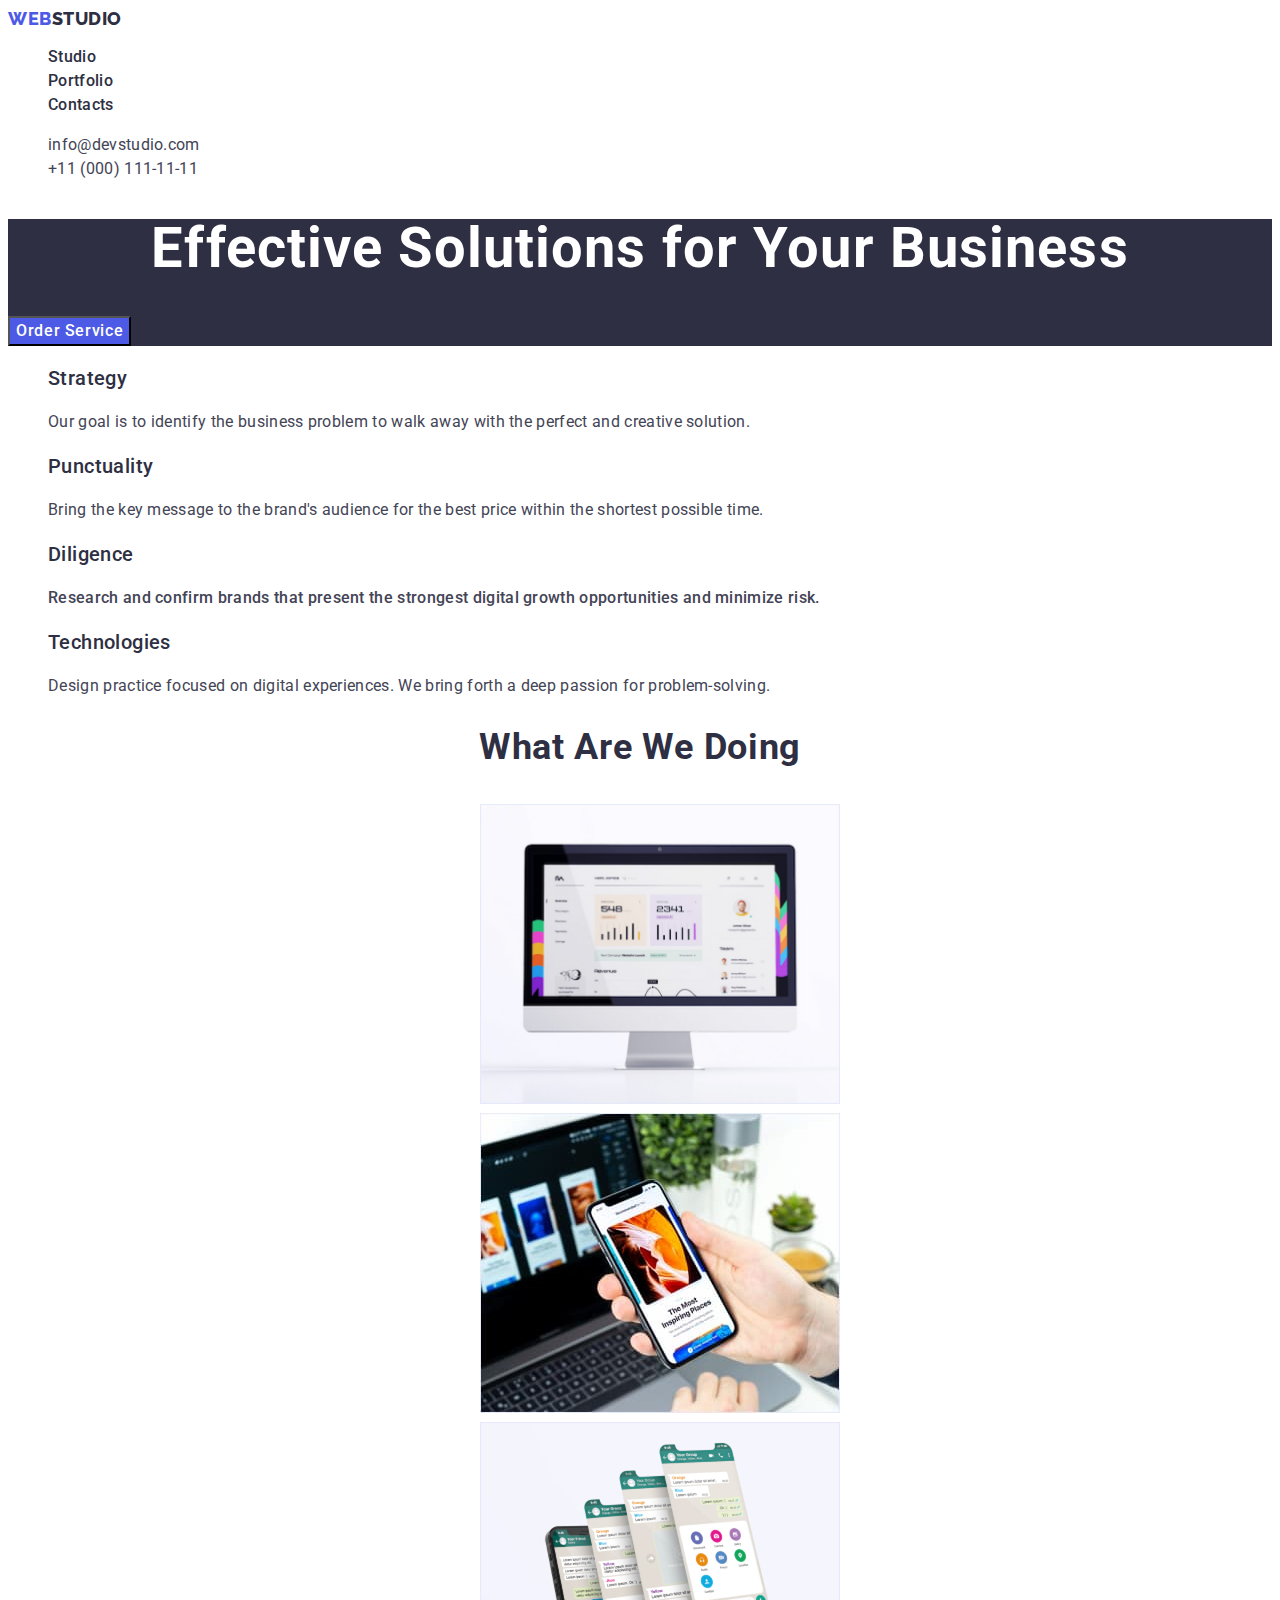
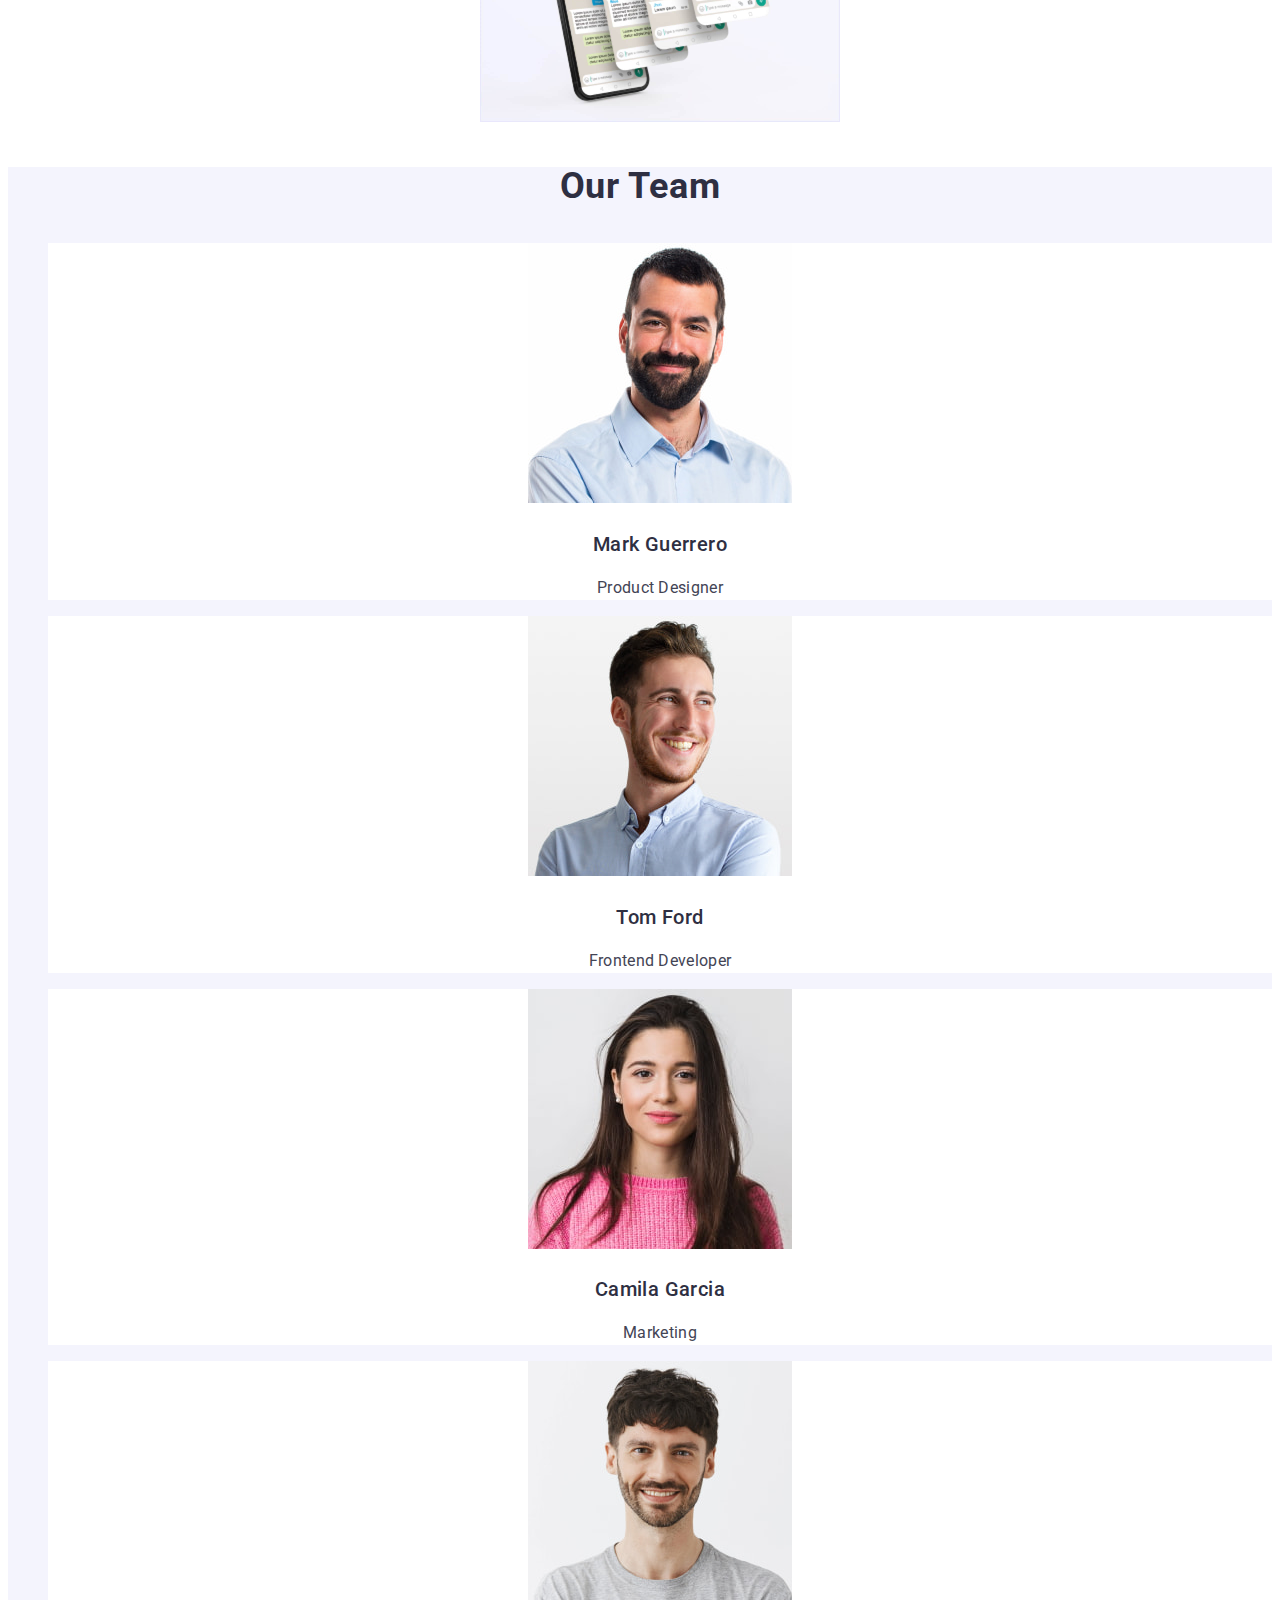
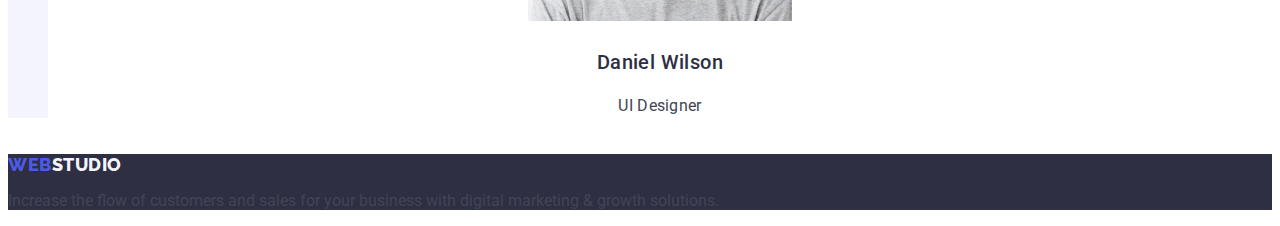
<file: index.html>
<!DOCTYPE html>
<html lang="en">
  <head>
    <meta charset="UTF-8" />
    <meta http-equiv="X-UA-Compatible" content="IE=edge" />
    <meta name="viewport" content="width=device-width, initial-scale=1.0" />
    <title>WebStudio</title>
    <link rel="preconnect" href="https://fonts.googleapis.com" />
    <link rel="preconnect" href="https://fonts.gstatic.com" crossorigin />
    <link
      href="https://fonts.googleapis.com/css2?family=Raleway:wght@400;500;600;700;800&family=Roboto:wght@400;500;700&display=swap"
      rel="stylesheet"
    />
    <link rel="stylesheet" href="./css/styles.css" />
  </head>
  <body>
    <!--HEDER-->
    <header class="header">
      <nav class="header-nav list">
        <a href="./index.html" class="heder-logo link"
          >Web<span class="heder-logo-studio link">Studio</span></a
        >

        <ul class="header-list list">
          <li class="header-item">
            <a class="head-link link" href="./index.html">Studio</a>
          </li>
          <li class="header-item">
            <a class="head-link link" href="./portfolio.html">Portfolio</a>
          </li>
          <li class="header-item">
            <a class="head-link link" href="">Contacts</a>
          </li>
        </ul>
      </nav>
      <address class="header-address">
        <ul class="header-address list">
          <li>
            <a class="header-address-mail link" href="mailto:info@devstudio.com"
              >info@devstudio.com</a
            >
          </li>
          <li>
            <a class="header-address-mail link" href="tel:+110001111111"
              >+11 (000) 111-11-11</a
            >
          </li>
        </ul>
      </address>
    </header>
    <main>
      <!-- Section-1 -->
      <section class="section-one">
        <h1 class="section-one-titl">Effective Solutions for Your Business</h1>
        <button class="section-one-button" type="button">
          <span class="button-text">Order Service</span>
        </button>
      </section>
      <!-- Section-2 -->
      <section class="section-two list">
        <h2 hidden class="section-two list">features</h2>
        <ul class="section-two list">
          <li>
            <h3 class="section-two-li">Strategy</h3>
            <p class="section-two-par">
              Our goal is to identify the business problem to walk away with the
              perfect and creative solution.
            </p>
          </li>
          <li>
            <h3 class="section-two-li">Punctuality</h3>
            <p class="section-two-par">
              Bring the key message to the brand's audience for the best price
              within the shortest possible time.
            </p>
          </li>
          <li class="section-two-li">
            <h3 class="section-two-li">Diligence</h3>
            <p class="section-two-par">
              Research and confirm brands that present the strongest digital
              growth opportunities and minimize risk.
            </p>
          </li>
          <li>
            <h3 class="section-two-li">Technologies</h3>
            <p class="section-two-par">
              Design practice focused on digital experiences. We bring forth a
              deep passion for problem-solving.
            </p>
          </li>
        </ul>
      </section>
      <!-- Section-3 -->
      <section>
        <h2 class="section-three">What are we doing</h2>
        <ul class="section-three list">
          <li>
            <img src="./images/foto-comp.jpg" alt="computer" width="360" />
          </li>
          <li>
            <img src="./images/foto-smart.jpg" alt="smartfon" width="360" />
          </li>
          <li>
            <img src="./images/foto-conect.jpg" alt="conect" width="360" />
          </li>
        </ul>
      </section>
      <!-- Section-4 -->
      <section class="section-four">
        <h2 class="section-four-team">Our Team</h2>
        <ul class="section-four-team list">
          <li class="section-four-h">
            <img src="./images/img-mark.jpg" alt="Mark Guerrero" width="264" />
            <h3 class="section-two-li">Mark Guerrero</h3>
            <p class="section-two-par">Product Designer</p>
          </li>
          <li class="section-four-h">
            <img src="./images/img-tom.jpg" alt="Tom Ford" width="264" />
            <h3 class="section-two-li">Tom Ford</h3>
            <p class="section-two-par">Frontend Developer</p>
          </li>
          <li class="section-four-h">
            <img
              src="./images/img-camila.jpg"
              alt="Camila Garcia"
              width="264"
            />
            <h3 class="section-two-li">Camila Garcia</h3>
            <p class="section-two-par">Marketing</p>
          </li>
          <li class="section-four-h">
            <img
              src="./images/img-daniel.jpg"
              alt="Daniel Wilson"
              width="264"
            />
            <h3 class="section-two-li">Daniel Wilson</h3>
            <p class="section-two-par">UI Designer</p>
          </li>
        </ul>
      </section>
    </main>

    <footer class="footer">
      <a href="./index.html" class="heder-logo link"
        >Web<span class="footer-logo-studio link">Studio</span></a
      >
      <p class="footer">
        Increase the flow of customers and sales for your business with digital
        marketing & growth solutions.
      </p>
    </footer>
  </body>
</html>
</file>
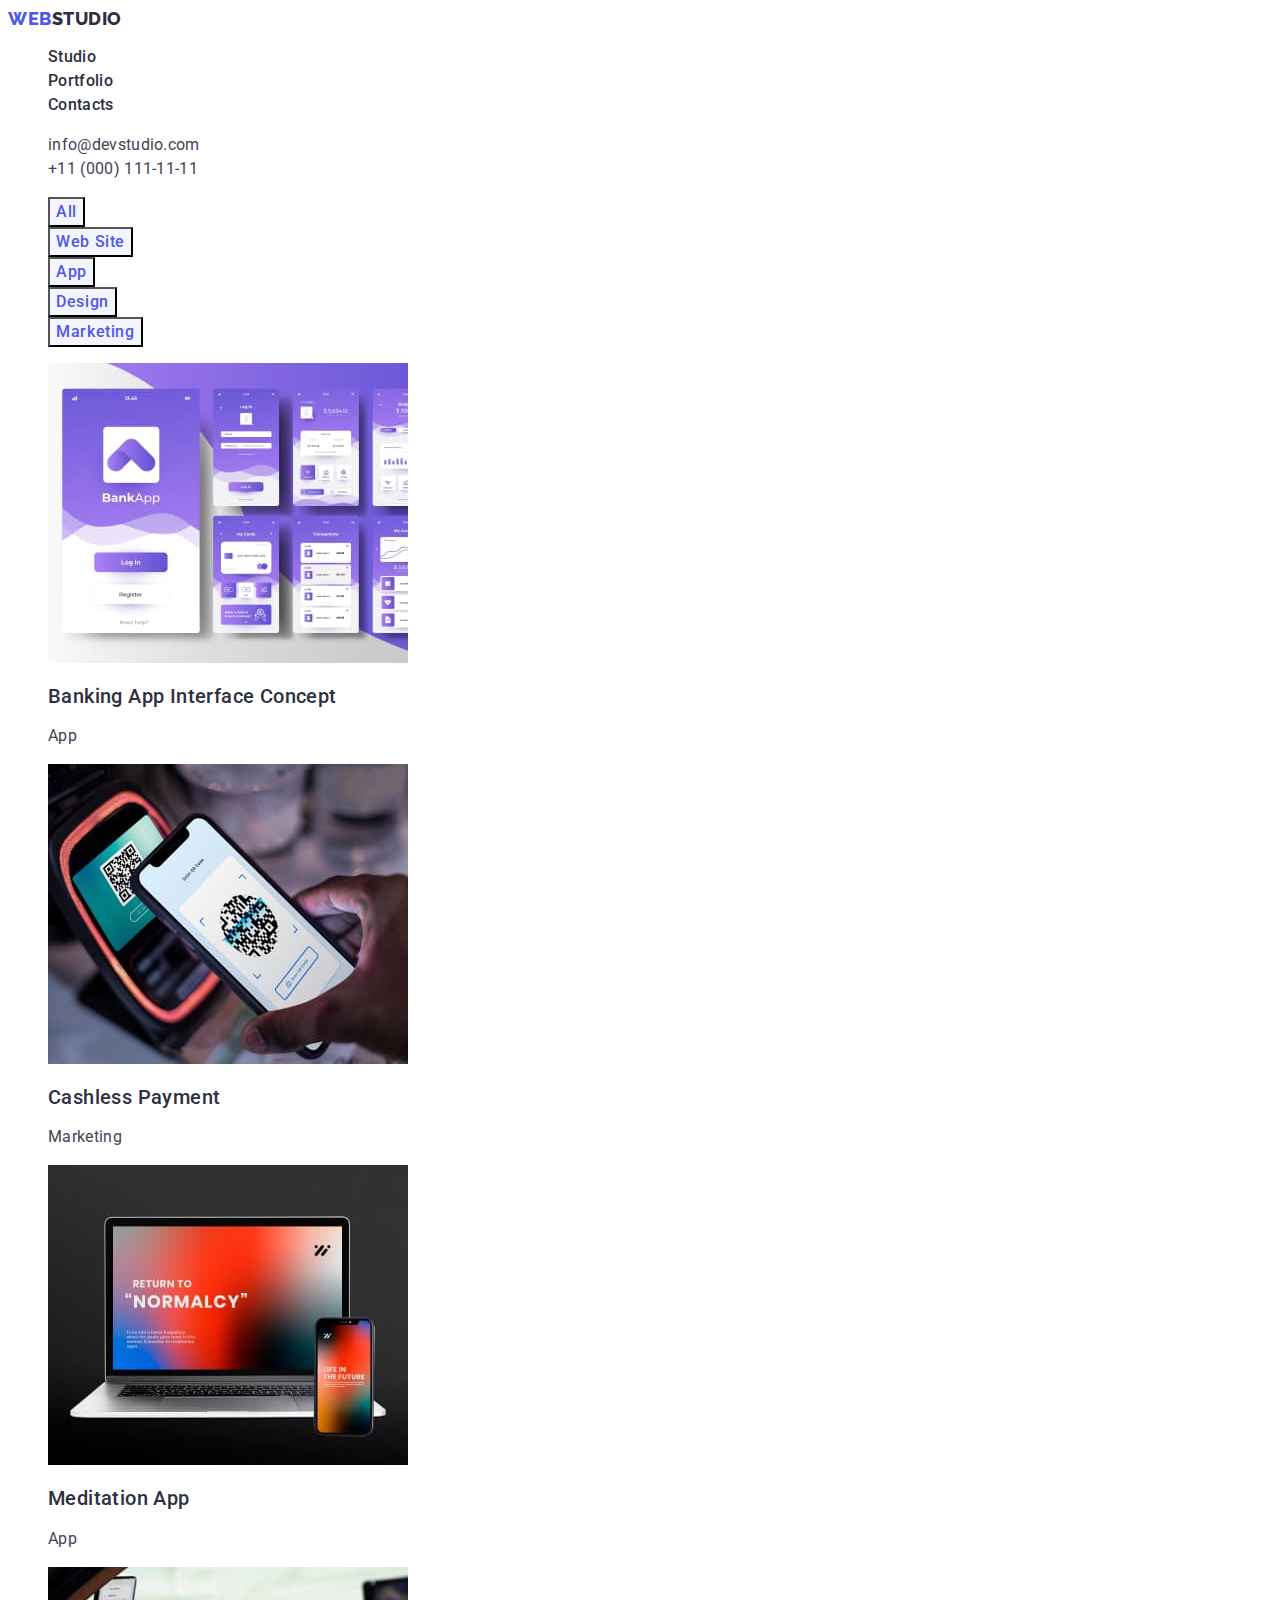
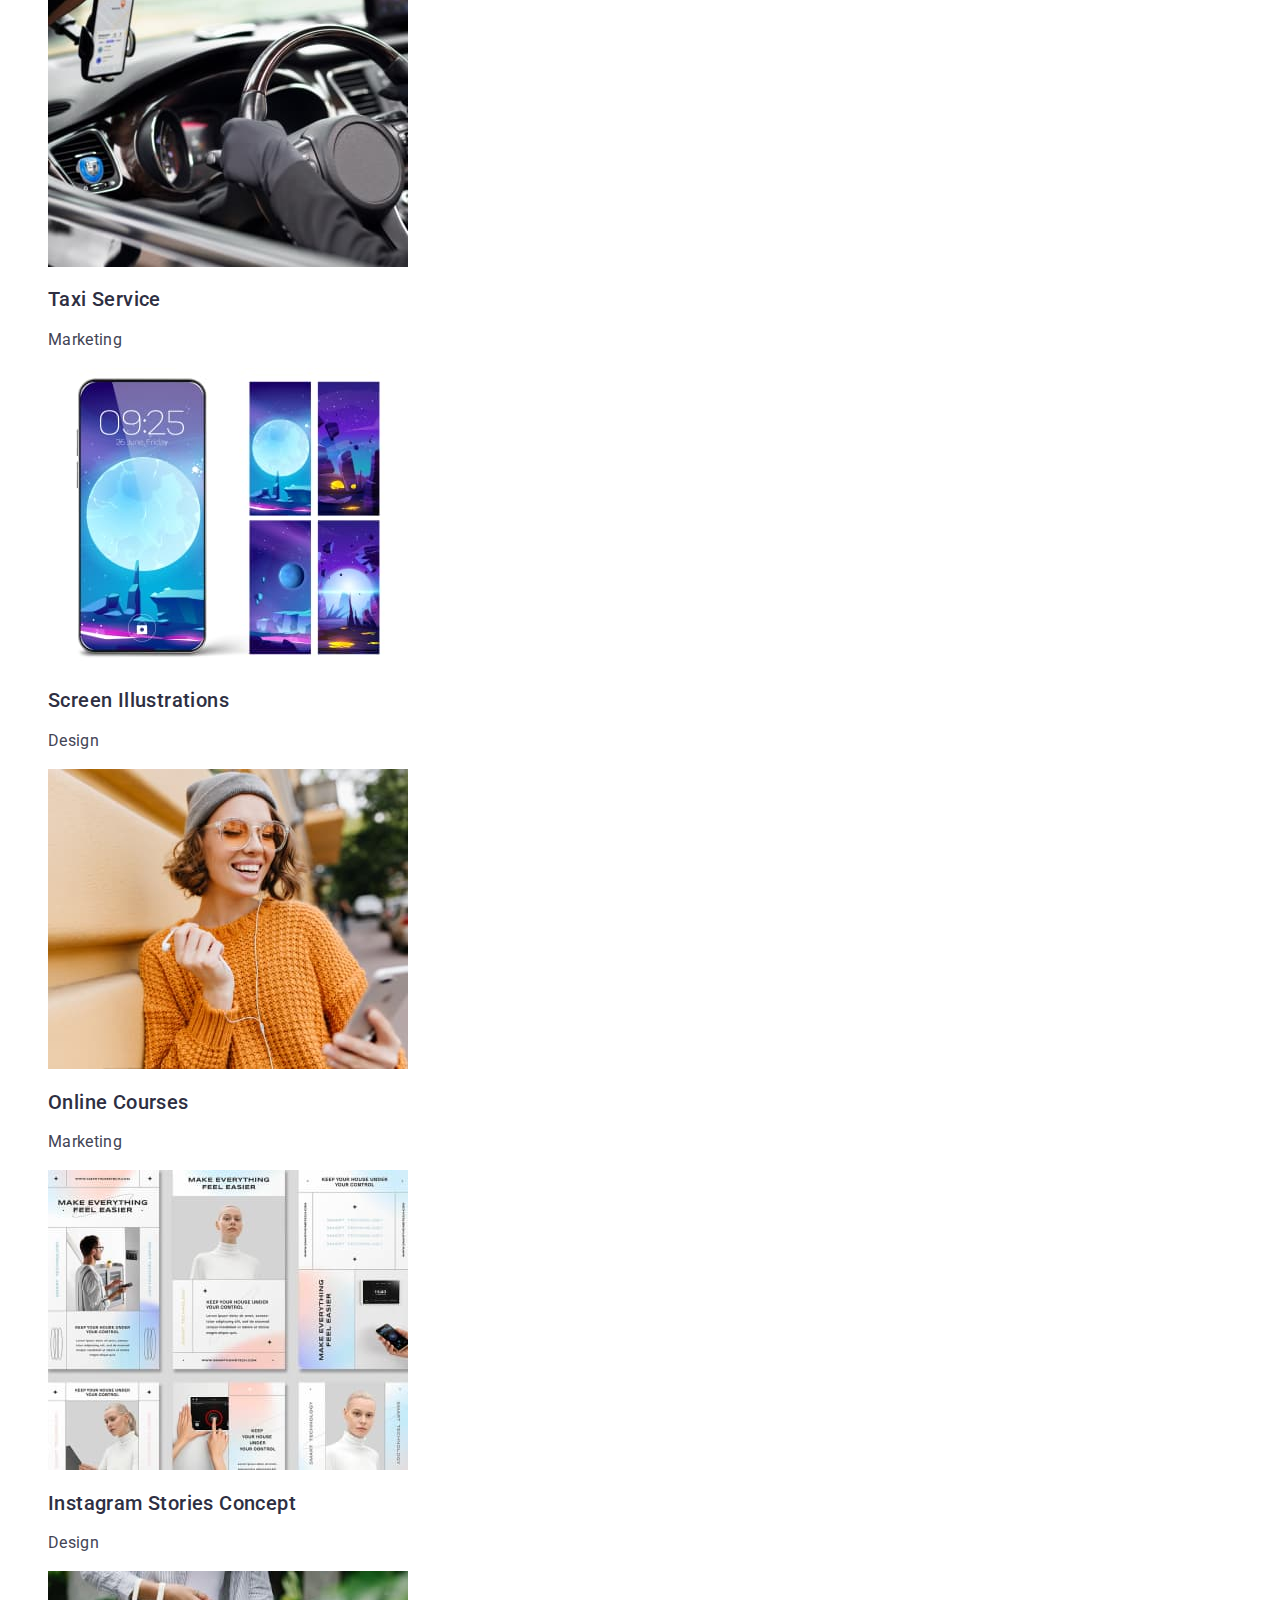
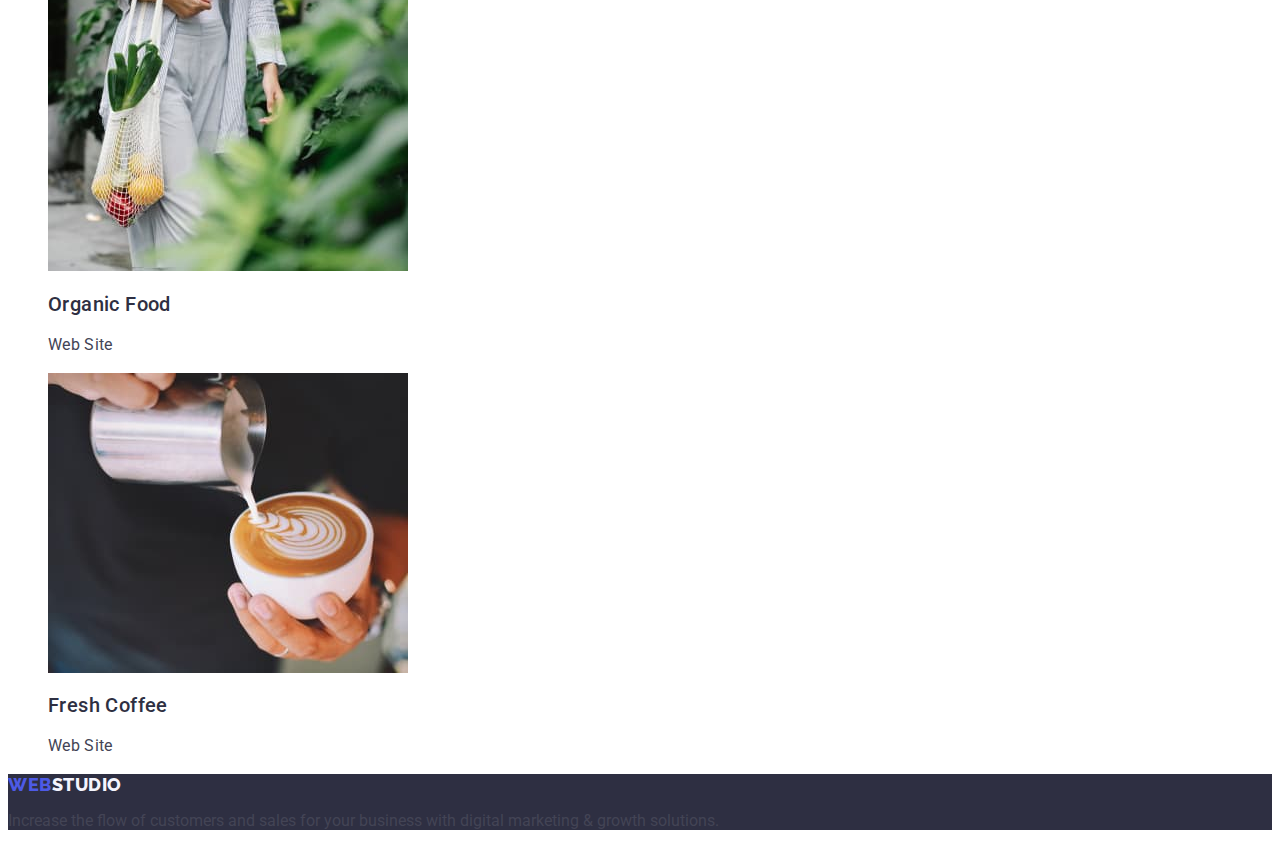
<file: portfolio.html>
<!DOCTYPE html>
<html lang="en">
  <head>
    <meta charset="UTF-8" />
    <meta http-equiv="X-UA-Compatible" content="IE=edge" />
    <meta name="viewport" content="width=device-width, initial-scale=1.0" />
    <title>Portfolio</title>
    <link rel="preconnect" href="https://fonts.googleapis.com" />
    <link rel="preconnect" href="https://fonts.gstatic.com" crossorigin />
    <link
      href="https://fonts.googleapis.com/css2?family=Raleway:wght@400;500;600;700;800&family=Roboto:wght@400;500;700&display=swap"
      rel="stylesheet"
    />
    <link rel="stylesheet" href="./css/styles.css" />
  </head>
  <body>
    <!--HEDER-->
    <header class="header">
      <nav class="header-nav list">
        <a href="./index.html" class="heder-logo link"
          >Web<span class="heder-logo-studio link">Studio</span></a
        >
        <ul class="header-list list">
          <li class="header-item">
            <a class="head-link link" href="./index.html">Studio</a>
          </li>
          <li class="header-item">
            <a class="head-link link" href="./portfolio.html">Portfolio</a>
          </li>
          <li class="header-item">
            <a class="head-link link" href="">Contacts</a>
          </li>
        </ul>
      </nav>
      <address class="header-address">
        <ul class="header-address list">
          <li>
            <a class="header-address-mail link" href="mailto:info@devstudio.com"
              >info@devstudio.com</a
            >
          </li>
          <li>
            <a class="header-address-mail link" href="tel:+110001111111"
              >+11 (000) 111-11-11</a
            >
          </li>
        </ul>
      </address>
    </header>
    <main>
      <!-- Section-portfolio-one -->
      <section class="portfolio-one">
        <h1 hidden>There is nothing here</h1>
        <ul class="list">
          <li>
            <button
              class="portfolio-one-button portfolio-button-text"
              type="button"
            >
              All
            </button>
          </li>
          <li>
            <button
              class="portfolio-one-button portfolio-button-text"
              type="button"
            >
              Web Site
            </button>
          </li>
          <li>
            <button
              class="portfolio-one-button portfolio-button-text"
              type="button"
            >
              App
            </button>
          </li>
          <li>
            <button
              class="portfolio-one-button portfolio-button-text"
              type="button"
            >
              Design
            </button>
          </li>
          <li>
            <button
              class="portfolio-one-button portfolio-button-text"
              type="button"
            >
              Marketing
            </button>
          </li>
        </ul>

        <ul class="list">
          <li>
            <a
              class="link"
              href="./images/01-banking-app-interface-concept.jpg"
            >
              <img
                src="./images/01-banking-app-interface-concept.jpg"
                alt="Banking App Interface Concept"
              />
              <h2 class="portfolio-two-one">Banking App Interface Concept</h2>
              <p class="portfolio-two-p">App</p></a
            >
          </li>
          <li>
            <a class="link" href="./images/02-cashless-payment.jpg">
              <img
                src="./images/02-cashless-payment.jpg"
                alt="Cashless Payment"
              />
              <h2 class="portfolio-two-one">Cashless Payment</h2>
              <p class="portfolio-two-p">Marketing</p></a
            >
          </li>
          <li>
            <a class="link" href="./images/03-meditation-app.jpg">
              <img src="./images/03-meditation-app.jpg" alt="Meditation App" />
              <h2 class="portfolio-two-one">Meditation App</h2>
              <p class="portfolio-two-p">App</p></a
            >
          </li>
          <li>
            <a class="link" href="./images/04-taxi-service.jpg">
              <img src="./images/04-taxi-service.jpg" alt="Taxi Service" />
              <h2 class="portfolio-two-one">Taxi Service</h2>
              <p class="portfolio-two-p">Marketing</p></a
            >
          </li>
          <li>
            <a class="link" href="./images/05-screen-illustrations.jpg">
              <img
                src="./images/05-screen-illustrations.jpg"
                alt="Screen Illustrations"
              />
              <h2 class="portfolio-two-one">Screen Illustrations</h2>
              <p class="portfolio-two-p">Design</p></a
            >
          </li>
          <li>
            <a class="link" href="./images/06-online-courses.jpg">
              <img src="./images/06-online-courses.jpg" alt="Online Courses" />
              <h2 class="portfolio-two-one">Online Courses</h2>
              <p class="portfolio-two-p">Marketing</p></a
            >
          </li>
          <li>
            <a class="link" href="./images/07-instagram-stories-concept.jpg">
              <img
                src="./images/07-instagram-stories-concept.jpg"
                alt="Instagram Stories Concept"
              />
              <h2 class="portfolio-two-one">Instagram Stories Concept</h2>
              <p class="portfolio-two-p">Design</p></a
            >
          </li>
          <li>
            <a class="link" href="./images/08-organic-food.jpg">
              <img src="./images/08-organic-food.jpg" alt="Organic Food" />
              <h2 class="portfolio-two-one">Organic Food</h2>
              <p class="portfolio-two-p">Web Site</p></a
            >
          </li>
          <li>
            <a class="link" href="./images/09-fresh-coffee.jpg">
              <img src="./images/09-fresh-coffee.jpg" alt="Fresh Coffee" />
              <h2 class="portfolio-two-one">Fresh Coffee</h2>
              <p class="portfolio-two-p">Web Site</p></a
            >
          </li>
        </ul>
      </section>
    </main>

    <footer class="footer">
      <a href="./index.html" class="heder-logo link"
        >Web<span class="footer-logo-studio link">Studio</span></a
      >
      <p class="footer">
        Increase the flow of customers and sales for your business with digital
        marketing & growth solutions.
      </p>
    </footer>
  </body>
</html>
</file>
<file: css/styles.css>
body {
  font-family: 'Roboto', sans-serif;
  color: #434455;
  background-color: #ffffff;
}
:root ;
.header {
}

.list {
  list-style: none;
}
.link {
  text-decoration: none;
}

.heder-logo {
  font-family: 'Raleway', sans-serif;
  font-style: normal;
  font-weight: 800;
  font-size: 18px;
  line-height: 1.17;
  letter-spacing: 0.03em;
  text-transform: uppercase;

  color: #4d5ae5;
}

.heder-logo-studio {
  color: #2e2f42;
}

.head-link {
  font-weight: 500;
  font-size: 16px;
  line-height: 1.5;
  letter-spacing: 0.02em;

  color: #2e2f42;
}

.head-link:is(:hover, :focus) {
  color: #404bbf;
}

.header-address {
  font-style: normal;
}

.header-address-mail {
  line-height: 1.5;
  letter-spacing: 0.02em;
  color: #434455;
}

.header-address-mail:is(:hover, :focus) {
  color: #404bbf;
}

.section-one {
  background-color: #2e2f42;
}

.section-one-titl {
  font-size: 56px;
  line-height: 1.07;
  text-align: center;
  letter-spacing: 0.02em;
  color: #ffffff;
}
.section-one-button {
  font-family: 'Roboto', sans-serif;
  font-weight: 500;
  font-size: 16px;
  line-height: 1.5;
  letter-spacing: 0.04em;
  color: #ffffff;
}

.section-one-button {
  background-color: #4d5ae5;
}
.section-one-button:is(:hover, :focus) {
  background-color: #404bbf;
}

.button-text:is(:hover, :focus) {
  color: #404bbf;
}
.section-one-button {
  cursor: pointer;
}
.section-two-li {
  font-weight: 500;
  font-size: 20px;
  line-height: 1.2;
  letter-spacing: 0.02em;
  color: #2e2f42;
}
.section-two-par {
  font-size: 16px;
  line-height: 1.5;
  letter-spacing: 0.02em;
  color: #434455;
}
.section-three {
  font-size: 36px;
  line-height: 1.11;
  text-align: center;
  letter-spacing: 0.02em;
  text-transform: capitalize;
  color: #2e2f42;
}
.section-four {
  background-color: #f4f4fd;
}

.section-four {
}
.section-four-team {
  font-size: 36px;
  line-height: 1.11;
  text-align: center;
  letter-spacing: 0.02em;
  text-transform: capitalize;
  color: #2e2f42;
}
.section-four-h {
  background-color: #ffffff;
}

.footer {
  background-color: #2e2f42;
}

.heder-logo {
  font-family: 'Raleway', sans-serif;
  font-style: normal;
  font-weight: 800;
  font-size: 18px;
  line-height: 1.17;
  letter-spacing: 0.03em;
  text-transform: uppercase;

  color: #4d5ae5;
}

.footer-logo-studio {
  color: #f4f4fd;
}

.portfolio-one-button {
  font-family: 'Roboto', sans-serif;
  font-weight: 500;
  font-size: 16px;
  line-height: 1.5;
  letter-spacing: 0.04em;
  color: #4d5ae5;
}
.portfolio-one-button {
  background-color: #f4f4fd;
}
.portfolio-button-text:is(:hover, :focus) {
  color: #ffffff;
}

.portfolio-one-button:is(:hover, :focus) {
  background-color: #404bbf;
}

.portfolio-one-button {
  cursor: pointer;
}
.portfolio-two-one {
  font-weight: 500;
  font-size: 20px;
  line-height: 1.2;
  letter-spacing: 0.02em;
  color: #2e2f42;
}
.portfolio-two-p {
  font-size: 16px;
  line-height: 1.5;
  letter-spacing: 0.02em;
  color: #434455;
}
</file>
